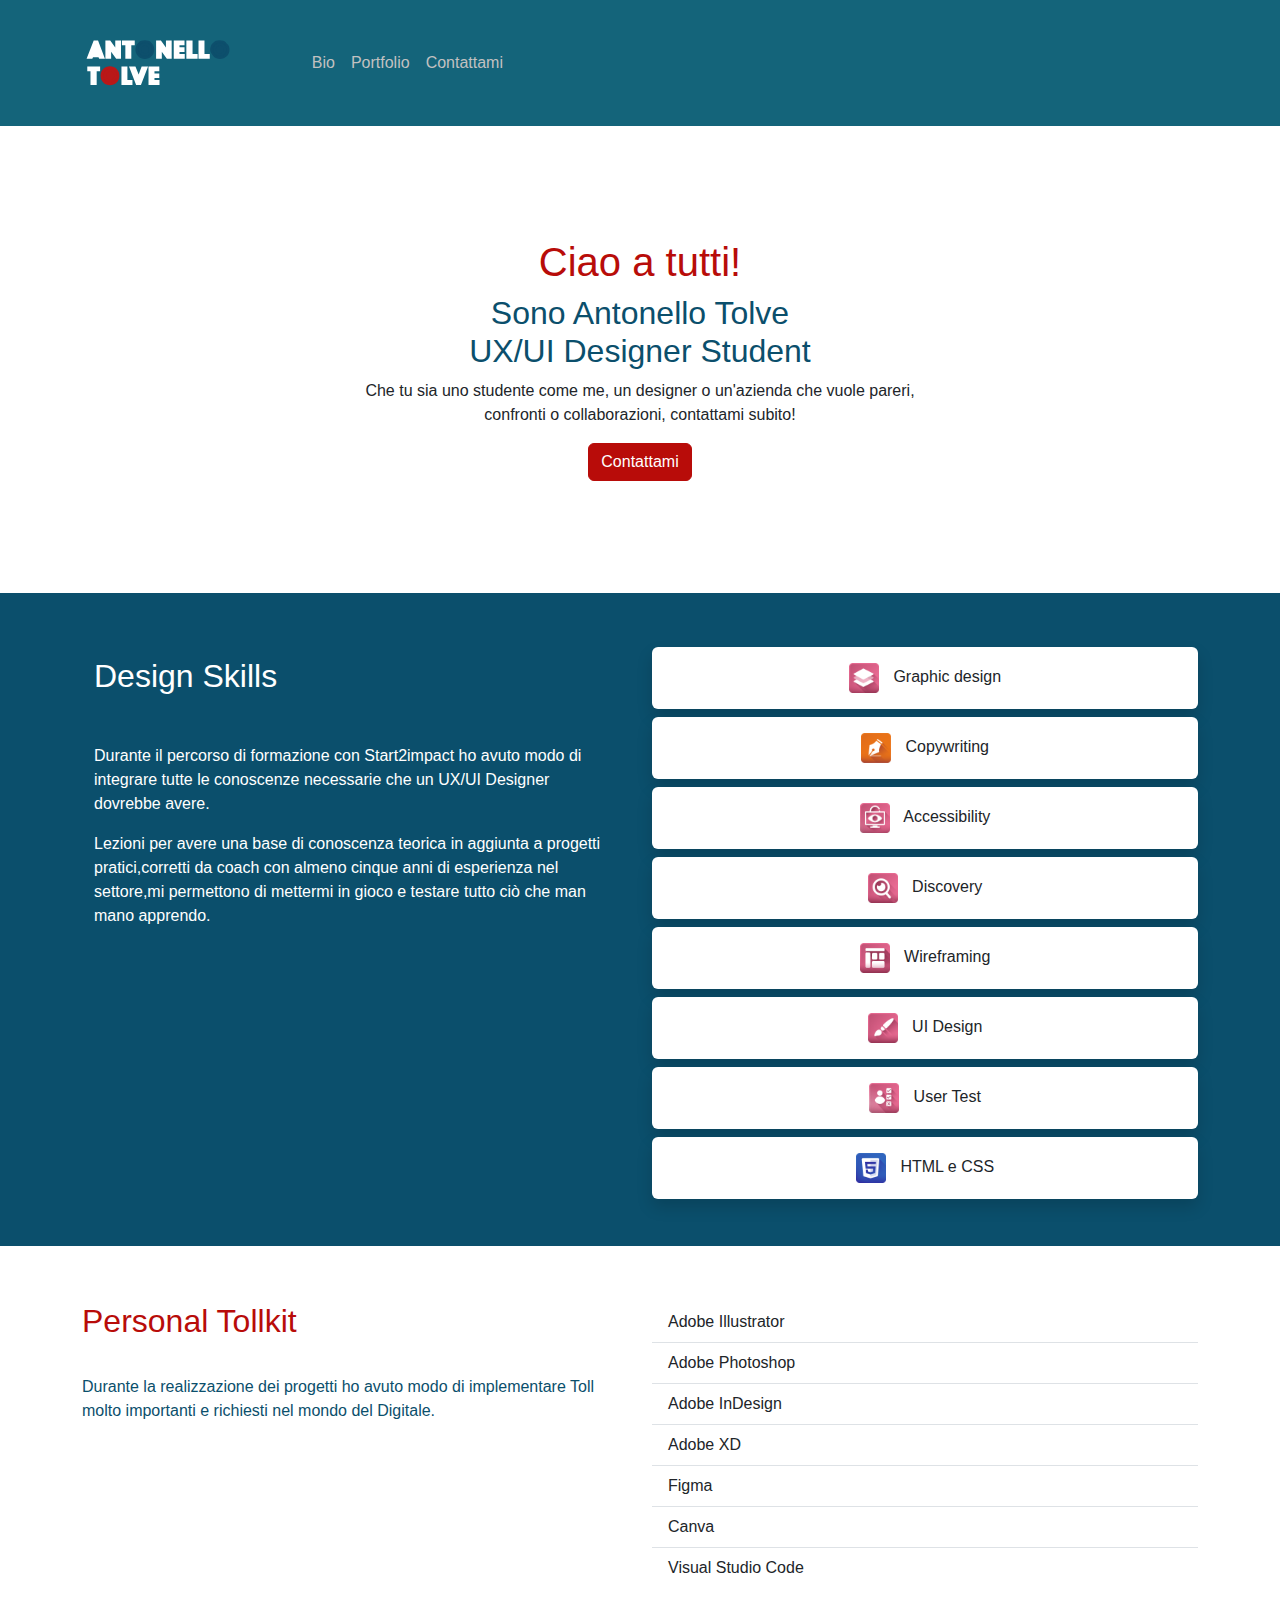
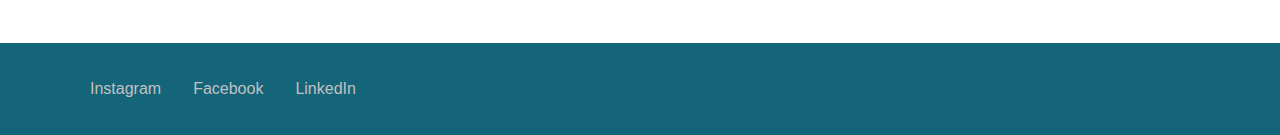
<file: index.html>
<!doctype html>
<html lang="it">
  <head>
    <meta charset="utf-8">
    <meta name="viewport" content="width=device-width, initial-scale=1">
    <meta property="og:title" content="Sito Web Portfolio di Antonello Tolve" />
    <meta property="og:description" content="Inizia a segurmi e resta in contatto con me anche sui social!" />
    <meta property="og:url" content="https://antonello-tolve.github.io/AntonelloTolve_sitoWeb/" />
    <meta property="og:type" content="website" />
    <meta property="og:image" content="file:///Users/antonellotolve/Desktop/AntonelloTolve_sitoWeb/Immagini/Foto_Antonello.jpg" />
    <title>Antonello Tolve</title>
    <script src="https://cdn.jsdelivr.net/npm/bootstrap@5.3.3/dist/js/bootstrap.bundle.min.js" integrity="sha384-YvpcrYf0tY3lHB60NNkmXc5s9fDVZLESaAA55NDzOxhy9GkcIdslK1eN7N6jIeHz" crossorigin="anonymous" defer></script>   
    <link href="https://cdn.jsdelivr.net/npm/bootstrap@5.3.3/dist/css/bootstrap.min.css" rel="stylesheet" integrity="sha384-QWTKZyjpPEjISv5WaRU9OFeRpok6YctnYmDr5pNlyT2bRjXh0JMhjY6hW+ALEwIH" crossorigin="anonymous">
    <link rel="stylesheet" href="Styles.css">
    <link rel="icon" type="image/svg" href="./Logo/Flaticon.svg">
    <link rel="apple-touch-icon" href="./Logo/Flaticon.svg"> 
  </head>
  <body>
    <div style="background-color: #14647a;">
      <nav class="container navbar navbar-expand-lg">
          <div class="container-fluid">
            <a class="navbar-brand" href="index.html">
              <img src="./Logo/Logo_AntonelloTolve.svg" alt="Il logo viene rappresentato con la stesura del nome Antonello Tolve in bianco e le o, colorate piene, a riprendere i colori del brand. Le prime due del nome in blu e la terza nel cognome in rosso." width="150" height="100">
            </a>
            <button class="navbar-toggler" type="button" data-bs-toggle="collapse" data-bs-target="#navbarNav" aria-controls="navbarNav" aria-expanded="false" aria-label="Toggle navigation">
              <span class="navbar-toggler-icon"></span>
            </button>
            <div class="collapse navbar-collapse" id="navbarNav" style="padding-left: 5%;">
              <ul class="navbar-nav">
                <li class="nav-item">
                  <a class="nav-link" href="Bio.html">Bio</a>
                </li>
                <li class="nav-item">
                  <a class="nav-link" href="Portfolio.html">Portfolio</a>
                </li>
                <li class="nav-item">
                  <a class="nav-link" href="Contattami.html">Contattami</a>
                </li>
              </ul>
            </div>
          </div>
        </nav>
    </div>
        <div class="container my-5 text-center" style="padding-bottom: 5%; padding-top: 5%;">
            <h1 style="color: #B80C09;">Ciao a tutti!</h1>
            <h2 style="color: #0B4F6C;">Sono Antonello Tolve <br> UX/UI Designer Student</h2>
            <p>Che tu sia uno studente come me, un designer o un'azienda che vuole pareri,<br>confronti o collaborazioni, contattami subito!</p>
            <a class="btn" href="Contattami.html" role="button">Contattami</a>
        </div>
        <div style="background-color: #0B4F6C;">
          <div class="container" style="padding-bottom: 3%;">
            <div class="row">
              <div class="col-lg">
                <h2 class="my-5 container" style="color: #ffffff; padding-top: 3%;">Design Skills</h2>
                <p class="container" style="color: #ffffff;">Durante il percorso di formazione con Start2impact ho
                avuto modo di integrare tutte le conoscenze necessarie 
                che un UX/UI Designer dovrebbe avere.
                </p>
                <p class="container" style="color: #ffffff;">
                Lezioni per avere una base di conoscenza teorica in  
                aggiunta a progetti pratici,corretti da coach con almeno
                cinque anni di esperienza nel settore,mi permettono di 
                mettermi in gioco e testare tutto ciò che man mano apprendo.
                </p>
              </div>
              <div class="col-lg">
                <div class="shadow container card" style="border: none; width: 100%; margin-top: 10%;"> 
                  <div class="card-body text-center">
                    <img src="./Le mie skills (immagini)/Graphic Design.png" alt="Icona Graphic Design rappresentata dall'illustrazione di tre quadrati posizionati uno sopra all'altro in maniera tridimensionale" width="40" style="padding-right: 10px;">
                    Graphic design
                  </div>
                </div>
                <div class="shadow container card my-2" style="border: none; width: 100%;"> 
                  <div class="card-body text-center">
                    <img src="./Le mie skills (immagini)/Copywriting.png" alt="Icona Copywriting rappresentata dall'illustrazione della punta di una penna stilografica" width="40" style="padding-right: 10px;">
                    Copywriting
                  </div>
                </div>
                <div class="shadow container card my-2" style="border: none; width: 100%;"> 
                  <div class="card-body text-center">
                    <img src="./Le mie skills (immagini)/Accesibility.png" alt="Icona Accessibilità rappresentata dall'illustrazione di un computer con un occhio al suo interno" width="40" style="padding-right: 10px;">
                    Accessibility
                  </div>
                </div>
                <div class="shadow container card my-2" style="border: none; width: 100%;"> 
                  <div class="card-body text-center">
                    <img src="./Le mie skills (immagini)/Discovery.png" alt="Icona Discovery rappresentata dall'illustrazione di una lente di ingrandimento" width="40" style="padding-right: 10px;">
                    Discovery
                  </div>
                </div>
                <div class="shadow container card my-2" style="border: none; width: 100%;"> 
                  <div class="card-body text-center">
                    <img src="./Le mie skills (immagini)/Wireframing.png" alt="Icona Wireframing rappresentata dall'illustrazione di blocchi di diverse dimensioni posizionati uno di fianco a l'altro e uno sotto l'altro a riprendere la composizione del layout delle pagine web" width="40" style="padding-right: 10px;">
                    Wireframing
                  </div>
                </div>
                  <div class="shadow container card my-2" style="border: none; width: 100%;"> 
                    <div class="card-body text-center">
                      <img src="./Le mie skills (immagini)/User_Interface.png" alt="Icona User Interface rappresentata dall'illustrazione del pennello" width="40" style="padding-right: 10px;">
                      UI Design
                    </div>
                </div>
                <div class="shadow container card my-2" style="border: none; width: 100%;"> 
                  <div class="card-body text-center">
                    <img src="./Le mie skills (immagini)/User_testing.png" alt="Icona User Test rappresentata dall'illustrazione di un omino con due caselle di spunta positiva e una negativa al suo fianco" width="40" style="padding-right: 10px;">
                    User Test
                  </div>
                </div>
                <div class="shadow container card my-2" style="border: none; width: 100%;"> 
                  <div class="card-body text-center">
                    <img src="./Le mie skills (immagini)/HTML_CSS.png" alt="Icona html e css rappresentata dall'illustrazione di una fusione dei loghi dei due linguaggi di programmazione: lo scudo con il 5 al suo interno di html, colorato di blu che è il colore dello scudo di CSS." width="40" style="padding-right: 10px;">
                    HTML e CSS
                  </div>
                </div>
            </div>
          </div>
        </div>
    <div style="background-color: #ffffff;">
      <div class="container">
        <div class="row" style="background-color: #ffffff; padding-top: 5%; padding-bottom: 5%;">
          <div class="col-lg">
            <H2 style="color: #B80C09; padding-bottom: 5%;">Personal Tollkit</H2>
            <p style="color: #0B4F6C; padding-bottom: 5%;">Durante la realizzazione dei progetti ho avuto modo di
            implementare Toll molto importanti e richiesti nel
            mondo del Digitale.</p>
          </div>
          <div class="col-lg">
            <ul class="list-group list-group-flush">
              <li class="list-group-item">Adobe Illustrator</li>
              <li class="list-group-item">Adobe Photoshop</li>
              <li class="list-group-item">Adobe InDesign</li>
              <li class="list-group-item">Adobe XD</li>
              <li class="list-group-item">Figma</li>
              <li class="list-group-item">Canva</li>
              <li class="list-group-item">Visual Studio Code</li>
            </ul>
          </div>
      </div>
    </div>
        <div style="background-color: #14647a; padding-top: 2%; padding-bottom: 2%; ">
            <div class="container hstack gap-3">
              <div class="p-2"><a class="nav-link" href="https://www.instagram.com/antonello_tolve/">
                Instagram
              </a></div>
              <div class="p-2"><a class="nav-link" href="https://www.facebook.com/antonello.tolve.7">
                Facebook
              </a></div>
              <div class="p-2"><a class="nav-link" href="https://www.linkedin.com/in/antonello-tolve-715239278/">
                LinkedIn
              </a></div>
        </div>
  </body>
</html>
</file>
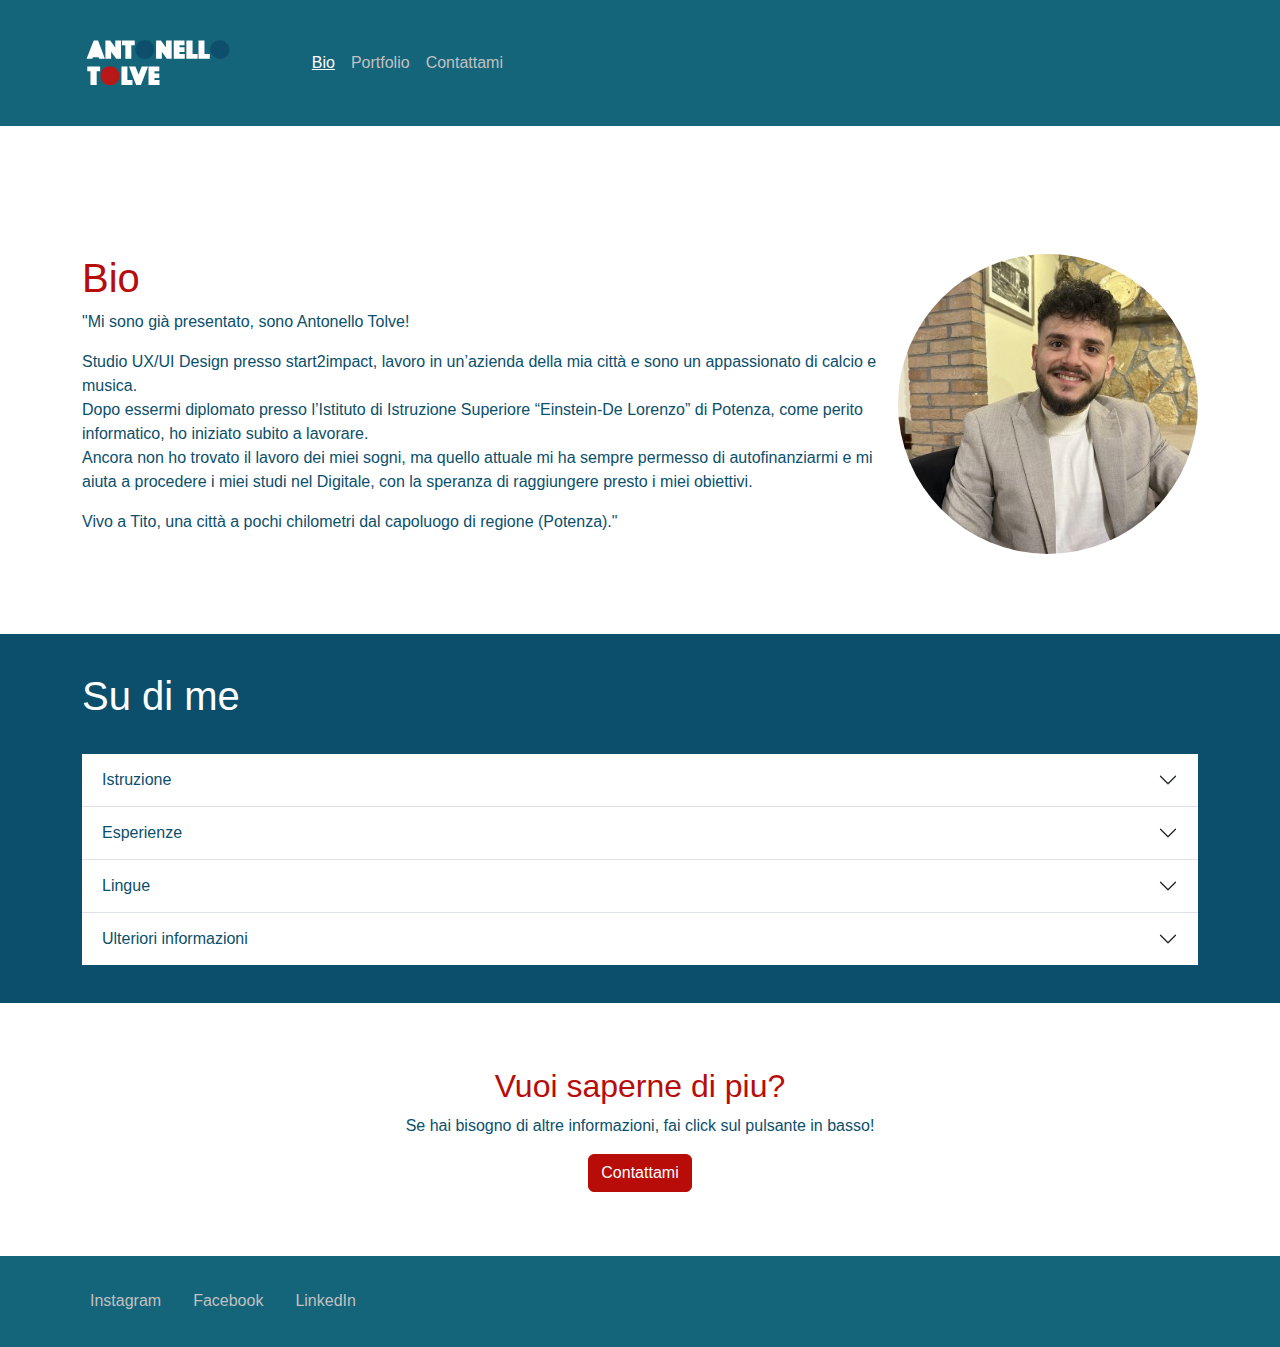
<file: Bio.html>
<!doctype html>
<html lang="it">
  <head>
    <meta charset="utf-8">
    <meta name="viewport" content="width=device-width, initial-scale=1">
    <meta property="og:title" content="Biografia di Antonello Tolve" />
    <meta property="og:description" content="Vita, carriera e istruzione: leggi tutte le informazioni su di me!" />
    <meta property="og:url" content="https://antonello-tolve.github.io/AntonelloTolve_sitoWeb/Bio.html" />
    <meta property="og:type" content="website" />
    <meta property="og:image" content="file:///Users/antonellotolve/Desktop/AntonelloTolve_sitoWeb/Immagini/Foto_Antonello.jpg" />
    <title>Bio</title>
    <script src="https://cdn.jsdelivr.net/npm/bootstrap@5.3.3/dist/js/bootstrap.bundle.min.js" integrity="sha384-YvpcrYf0tY3lHB60NNkmXc5s9fDVZLESaAA55NDzOxhy9GkcIdslK1eN7N6jIeHz" crossorigin="anonymous" defer></script>
    <link href="https://cdn.jsdelivr.net/npm/bootstrap@5.3.3/dist/css/bootstrap.min.css" rel="stylesheet" integrity="sha384-QWTKZyjpPEjISv5WaRU9OFeRpok6YctnYmDr5pNlyT2bRjXh0JMhjY6hW+ALEwIH" crossorigin="anonymous">
    <link rel="stylesheet" href="Styles.css">
    <link rel="icon" type="image/svg" href="./Logo/Flaticon.svg">
    <link rel="apple-touch-icon" href="./Logo/Flaticon.svg">
  </head>
  <body>
    <div style="background-color: #14647a;">
      <nav class="container navbar navbar-expand-lg">
          <div class="container-fluid">
            <a class="navbar-brand" href="index.html">
              <img src="./Logo/Logo_AntonelloTolve.svg" alt="Il logo viene rappresentato con la stesura del nome Antonello Tolve in bianco e le o, colorate piene, a riprendere i colori del brand. Le prime due del nome in blu e la terza nel cognome in rosso." width="150" height="100">
            </a>
            <button class="navbar-toggler" type="button" data-bs-toggle="collapse" data-bs-target="#navbarNav" aria-controls="navbarNav" aria-expanded="false" aria-label="Toggle navigation">
              <span class="navbar-toggler-icon"></span>
            </button>
            <div class="collapse navbar-collapse" id="navbarNav" style="padding-left: 5%;">
              <ul class="navbar-nav">
                <li class="nav-item">
                  <a class="nav-link active" style="color: #ffffff;" aria-current="page" href="Bio.html"><u>Bio</u></a>
                </li>
                <li class="nav-item">
                  <a class="nav-link" href="Portfolio.html">Portfolio</a>
                </li>
                <li class="nav-item">
                  <a class="nav-link" href="Contattami.html">Contattami</a>
                </li>
              </ul>
            </div>
          </div>
        </nav>
    </div>
    <div class="clearfix container" style="padding-top: 10%;">
      <img src="./Immagini/Foto_Antonello.jpg" class="col-md-6 float-md-end mb-3 ms-md-3" alt="Nella foto viene rappresentato un sorridente Antonello Tolve seduto in un locale, indossa un abito beige con una maglia a collo alto bianca" style="width: 300px; border-radius: 100%; height: 300px;">
      <h1 style="color: #B80C09;">Bio</h1>
      <p style="color: #0B4F6C;">
        "Mi sono già presentato, sono Antonello Tolve!
      </p>
      <p style="color: #0B4F6C;">
        Studio UX/UI Design presso start2impact, lavoro in un’azienda della
        mia città e sono un appassionato di calcio e musica. <br>
        Dopo essermi diplomato presso l’Istituto di Istruzione Superiore
        “Einstein-De Lorenzo” di Potenza, come perito informatico, ho iniziato
        subito a lavorare. <br>
        Ancora non ho trovato il lavoro dei miei sogni, ma quello attuale mi ha
        sempre permesso di autofinanziarmi e mi aiuta a procedere i miei studi
        nel Digitale, con la speranza di raggiungere presto i miei obiettivi.
      </p>
      <p style="color: #0B4F6C;">
        Vivo a Tito, una città a pochi chilometri dal capoluogo di regione (Potenza)." 
      </p>
    </div>
      <div style="background-color: #0B4F6C; margin-top: 5%;">
        <div class="container" style="padding-top: 3%; padding-bottom: 3%;">
          <h1 style="margin-bottom: 3%; color: #ffffff;">Su di me</h1>
          <div class="accordion accordion-flush" id="accordionFlushExample">
            <div class="accordion-item">
              <h2 class="accordion-header">
                <button class="accordion-button collapsed" type="button" data-bs-toggle="collapse" data-bs-target="#flush-collapseOne" aria-expanded="false" aria-controls="flush-collapseOne" style="color: #0B4F6C;">
                  Istruzione
                </button>
              </h2>
              <div id="flush-collapseOne" class="accordion-collapse collapse" data-bs-parent="#accordionFlushExample">
                <div class="accordion-body">
                  <p style="color: #0B4F6C;"><b style="color: #B80C09;">Start2impact University</b><br>
                    Master UX/UI design <br>
                    In corso
                  </p>
                  <p style="color: #0B4F6C; margin-top: 5%;">
                    <b style="color: #B80C09;">Diploma di Perito Informatico</b><br>
                    Istituto di Istruzione Superiore Einstein-De Lorenzo (Potenza) <br>
                    2012 - 2017
                  </p>
                </div>
              </div>
            </div>
            <div class="accordion-item">
              <h2 class="accordion-header">
                <button class="accordion-button collapsed" type="button" data-bs-toggle="collapse" data-bs-target="#flush-collapseTwo" aria-expanded="false" aria-controls="flush-collapseTwo" style="color: #0B4F6C;">
                  Esperienze
                </button>
              </h2>
              <div id="flush-collapseTwo" class="accordion-collapse collapse" data-bs-parent="#accordionFlushExample">
                <div class="accordion-body">
                  <p style="color: #0B4F6C;">
                    <b style="color: #B80C09;">Manutentore</b><br>
                    Apprendista manutentore per due anni con conseguente assunzione a tempo
                    indeterminato con contratto da Metalmeccanico. <br><br>
                    06/08/2019 - In corso <br>
                    Anemoi International Italy One Srl - Tito (PZ) - Via Dublino
                  </p>
                  <p style="color: #0B4F6C; margin-top: 5%;"><b style="color: #B80C09;">Tirocinio Extracurriculare</b><br>
                    Installazione di impianti elettrici in edifici o in altre opere di costruzione <br>
                    Attività 43.21.01 <br>
                    Settore ATECO <br>
                    Area professionale di riferimento (codice classificazione CP) 7.2.7.3.0 Assemblatori e
                    cablatori di apparecchiature elettroniche e di telecomunicazioni Sede dell’
                    unità
                    operativa che ospita il tirocinio
                    CittàTITOSCALOProv.PZ viaZONAINDUSTRIALE sncCap.85050 <br><br>
                    19/03/2018 – 18/07/2018 <br>
                    METIS S.R.L – sede legale in PICERNO – Via Primo Maggio 40
                  </p>
                </div>
              </div>
            </div>
            <div class="accordion-item">
              <h2 class="accordion-header">
                <button class="accordion-button collapsed" type="button" data-bs-toggle="collapse" data-bs-target="#flush-collapseThree" aria-expanded="false" aria-controls="flush-collapseThree" style="color: #0B4F6C;">
                  Lingue
                </button>
              </h2>
              <div id="flush-collapseThree" class="accordion-collapse collapse" data-bs-parent="#accordionFlushExample">
                <div class="accordion-body">
                  <p style="color: #0B4F6C;"><b style="color: #B80C09;">Inglese</b>: Livello base <br><b style="color: #B80C09;">Francese</b>: Livello base</p>
                </div>
              </div>
            </div>
            <div class="accordion-item">
              <h2 class="accordion-header">
                <button class="accordion-button collapsed" type="button" data-bs-toggle="collapse" data-bs-target="#flush-collapseFour" aria-expanded="false" aria-controls="flush-collapseFour" style="color: #0B4F6C;">
                  Ulteriori informazioni
                </button>
              </h2>
              <div id="flush-collapseFour" class="accordion-collapse collapse" data-bs-parent="#accordionFlushExample">
                <div class="accordion-body">
                  <p style="color: #0B4F6C;">- ottime capacita di lavorare in gruppo <br>
                    - empatia <br>
                    - abilità comunicative <br>
                    - problem solving <br>
                    - atteggiamento comprensivo <br>
                    - determinazione <br>
                    - calma <br>
                    - puntualità <br>
                    - sperimentazione <br>
                    - creatività <br>
                    - dinamicità
                  </p>
                </div>
              </div>
            </div>
          </div>
        </div>
      </div>
      <div class="container text-center" style="padding-top: 5%; padding-bottom: 5%;">
        <h2 style="color: #B80C09;">Vuoi saperne di piu?</h2>
        <p style="color: #0B4F6C;">Se hai bisogno di altre informazioni, fai click sul pulsante in basso!</p>
        <a class="btn" href="Contattami.html" role="button">Contattami</a>
      </div>
      <div style="background-color: #14647a; padding-top: 2%; padding-bottom: 2%; ">
        <div class="container hstack gap-3">
          <div class="p-2"><a class="nav-link" href="https://www.instagram.com/antonello_tolve/">
            Instagram
          </a></div>
          <div class="p-2"><a class="nav-link" href="https://www.facebook.com/antonello.tolve.7">
            Facebook
          </a></div>
          <div class="p-2"><a class="nav-link" href="https://www.linkedin.com/in/antonello-tolve-715239278/">
            LinkedIn
          </a></div>
    </div>
  </body>
</html>
</file>
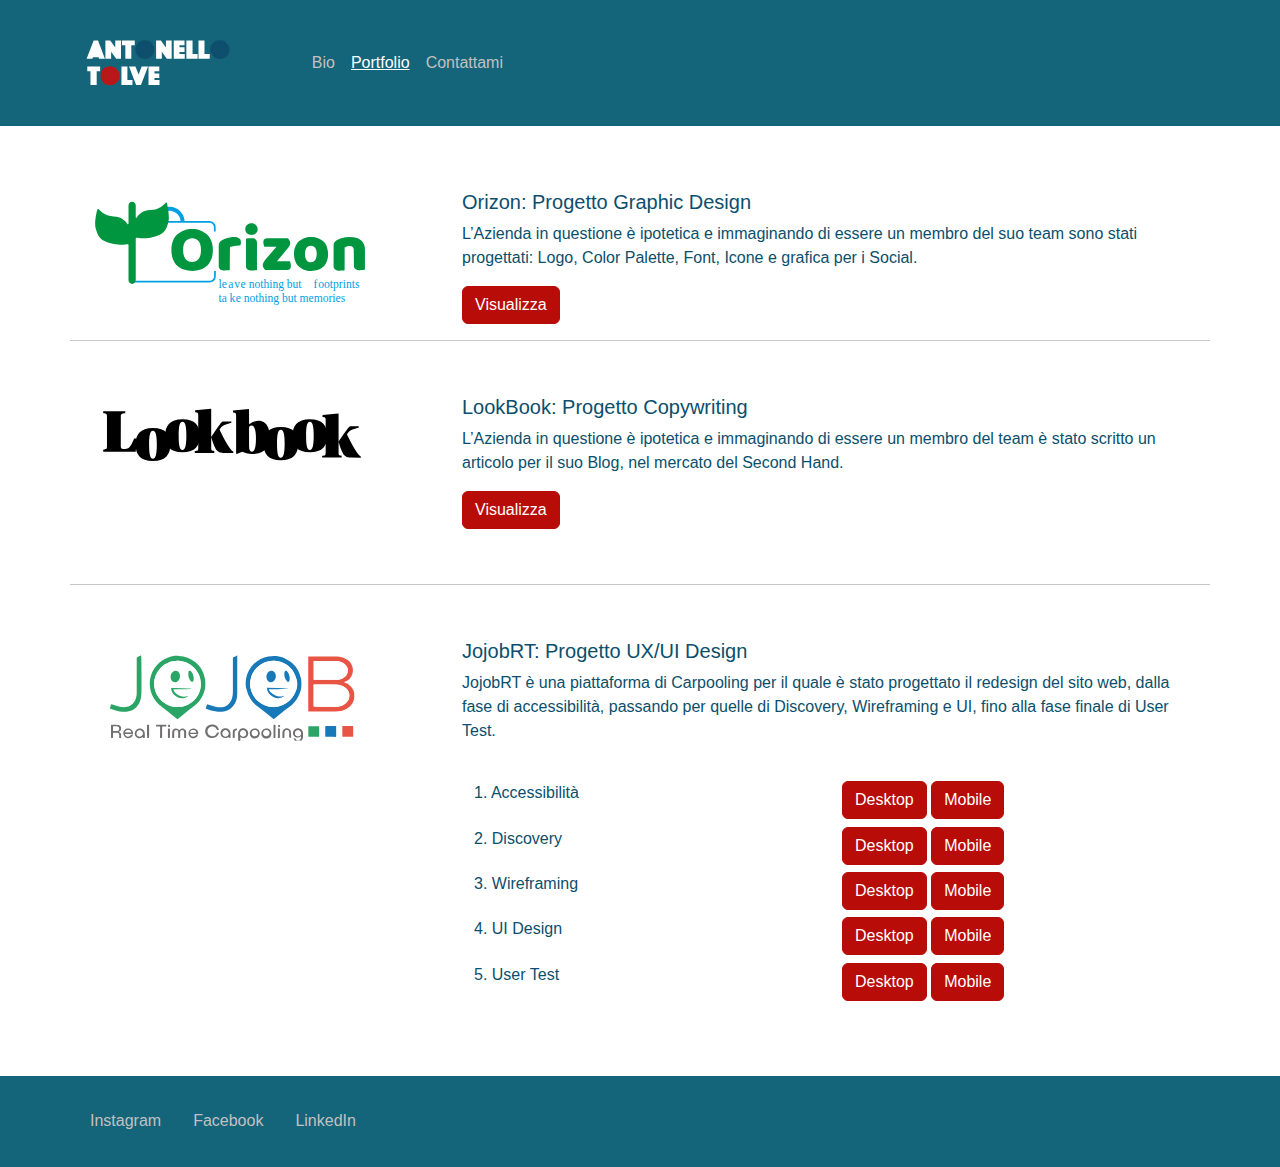
<file: Portfolio.html>
<!doctype html>
<html lang="it">
  <head>
    <meta charset="utf-8">
    <meta name="viewport" content="width=device-width, initial-scale=1">
    <meta property="og:title" content="Portfolio di Antonello Tolve" />
    <meta property="og:description" content="Dai un'occhiata ai miei progetti e dimmi cosa ne pensi!" />
    <meta property="og:url" content="https://antonello-tolve.github.io/AntonelloTolve_sitoWeb/Portfolio.html" />
    <meta property="og:type" content="website" />
    <meta property="og:image" content="file:///Users/antonellotolve/Desktop/AntonelloTolve_sitoWeb/Immagini/Foto_Antonello.jpg" />
    <title>Portfolio</title>
    <script src="https://cdn.jsdelivr.net/npm/bootstrap@5.3.3/dist/js/bootstrap.bundle.min.js" integrity="sha384-YvpcrYf0tY3lHB60NNkmXc5s9fDVZLESaAA55NDzOxhy9GkcIdslK1eN7N6jIeHz" crossorigin="anonymous" defer></script>
    <link href="https://cdn.jsdelivr.net/npm/bootstrap@5.3.3/dist/css/bootstrap.min.css" rel="stylesheet" integrity="sha384-QWTKZyjpPEjISv5WaRU9OFeRpok6YctnYmDr5pNlyT2bRjXh0JMhjY6hW+ALEwIH" crossorigin="anonymous">
    <link rel="stylesheet" href="Styles.css">
    <link rel="icon" type="image/svg" href="./Logo/Flaticon.svg">
    <link rel="apple-touch-icon" href="./Logo/Flaticon.svg">
  </head>
  <body>
    <div style="background-color: #14647a;">
      <nav class="container navbar navbar-expand-lg">
          <div class="container-fluid">
            <a class="navbar-brand" href="index.html">
              <img src="./Logo/Logo_AntonelloTolve.svg" alt="Il logo viene rappresentato con la stesura del nome Antonello Tolve in bianco e le o, colorate piene, a riprendere i colori del brand. Le prime due del nome in blu e la terza nel cognome in rosso." width="150" height="100">
            </a>
            <button class="navbar-toggler" type="button" data-bs-toggle="collapse" data-bs-target="#navbarNav" aria-controls="navbarNav" aria-expanded="false" aria-label="Toggle navigation">
              <span class="navbar-toggler-icon"></span>
            </button>
            <div class="collapse navbar-collapse" id="navbarNav" style="padding-left: 5%;">
              <ul class="navbar-nav">
                <li class="nav-item">
                  <a class="nav-link" href="Bio.html">Bio</a>
                </li>
                <li class="nav-item">
                  <a class="nav-link active" style="color: #ffffff;" aria-current="page" href="Portfolio.html"><u>Portfolio</u></a>
                </li>
                <li class="nav-item">
                  <a class="nav-link" href="Contattami.html">Contattami</a>
                </li>
              </ul>
            </div>
          </div>
        </nav>
    </div>
    <div class="container" style="padding-top: 5%;">
      <div class="row">
        <div class="col-lg-4"><img src="./Immagini/SfondoLogo Orizon completo.svg" width="300" class="flex-shrink-0 me-3" alt="Il logo di Orizon, rappresentato in questa immagine, vede due elementi caratterizzanti dell'azienda: la valigia, colorata di celeste, e la pianta, colorata di verde. Questi due elementi sono affiancati dalla scritta Orizon in verde e sotto di essa lo slogan aziendale, leave nothing but footprints take nothing but memories, colorata di celeste."></div>
        <div class="col-lg-8"><div style="border-width: 5px;">
          <h5 class="mt-0" style="color: #0B4F6C;">Orizon: Progetto Graphic Design</h5>
          <p style="color: #0B4F6C;">L’Azienda in questione è ipotetica e immaginando di essere un membro del suo team sono stati progettati: Logo, Color Palette,  Font, Icone e grafica per i Social.</p>
          <a class="btn" href="./Progetti/Progetto Grafica UX_UI di Antonello Tolve.pdf" role="button">Visualizza</a>
        </div></div>
      </div>
    </div>
    <hr class="container">
    <div class="container" style="padding-top: 3%; padding-bottom: 3%;">
      <div class="row">
        <div class="col-lg-4"><img src="./Immagini/LookBook_logo.svg" width="300" class="flex-shrink-0 me-3" alt="il logo di Lookbook, rappresentato in questa immagine, vede la scritta LookBook totalmente nera su uno sfondo bianco."></div>
        <div class="col-lg-8"><div style="border-width: 5px;">
          <h5 class="mt-0" style="color: #0B4F6C;">LookBook: Progetto Copywriting</h5>
          <p style="color: #0B4F6C;">L’Azienda in questione è ipotetica e immaginando di essere un membro del  team è stato scritto un articolo per il suo Blog, nel mercato del Second Hand.</p>
          <a class="btn" href="./Progetti/Progetto Copywriting di Antonello Tolve.pdf" role="button">Visualizza</a>
        </div></div>
      </div>
    </div>
    <hr class="container">
    <div class="container" style="padding-top: 3%; padding-bottom: 3%;">
      <div class="row">
        <div class="col-lg-4"><img src="./Immagini/Logo_jojobRT.svg" width="300" class="flex-shrink-0 me-3" alt="Il logo di JojobRT, rappresentato in questa immagine, vede in primo piano la scritta Jojob in maiuscolo, con le prime due lettere JO in verde, le seconde lettere JO in blu e la B finale in rosso. Le O sono state riempite con delle faccine che sorridono. Sotto la scitta Jojob in primo piano, compare una scritta più piccola in cui c'è scritto Real Time Carpooling ed è affiancata da tre quadratini di nuovo di colore verde, blu e rosso. Questi sono i colori del Brand di JojobRT. "></div>
        <div class="col-lg-8"><div style="border-width: 5px;">
          <h5 class="mt-0" style="color: #0B4F6C;">JojobRT: Progetto UX/UI Design</h5>
          <p style="color: #0B4F6C;">JojobRT è una piattaforma di Carpooling per il quale è stato progettato il redesign del sito web, 
            dalla fase di accessibilità, passando per quelle di Discovery, Wireframing e UI, fino alla fase finale di User Test.</p>
          <div class="container" style="padding-top: 3%;">
            <div class="row">
              <div class="col-lg" style="color: #0B4F6C;">
                1. Accessibilità
              </div>
              <div class="col-lg">
                <a class="btn" href="./Progetti/Progetto Accessibilità - Mobile.pdf" role="button">Desktop</a>
                <a class="btn" href="./Progetti/Progetto Accessibilità - Mobile.pdf" role="button">Mobile</a>
              </div>
            </div>
        </div>
        <div class="container" style="padding-top: 1%;">
          <div class="row">
            <div class="col-lg" style="color: #0B4F6C;">
              2. Discovery
            </div>
            <div class="col-lg">
              <a class="btn" href="./Progetti/Discovery - Desktop.pdf" role="button">Desktop</a>
              <a class="btn" href="./Progetti/Discovery - Mobile.pdf" role="button">Mobile</a>
            </div>
          </div>
      </div>
      <div class="container" style="padding-top: 1%;">
        <div class="row">
          <div class="col-lg" style="color: #0B4F6C;">
            3. Wireframing
          </div>
          <div class="col-lg">
            <a class="btn" href="./Progetti/Wireframing - Desktop.pdf" role="button">Desktop</a>
            <a class="btn" href="./Progetti/Wireframing - Mobile.pdf" role="button">Mobile</a>
          </div>
        </div>
      </div>
      <div class="container" style="padding-top: 1%;">
        <div class="row">
          <div class="col-lg" style="color: #0B4F6C;">
            4. UI Design
          </div>
          <div class="col-lg">
            <a class="btn" href="./Progetti/UI - Desktop.pdf" role="button">Desktop</a>
            <a class="btn" href="./Progetti/UI - Mobile.pdf" role="button">Mobile</a>
          </div>
        </div>
      </div>
      <div class="container" style="padding-top: 1%;">
        <div class="row">
          <div class="col-lg" style="color: #0B4F6C;">
            5. User Test
          </div>
          <div class="col-lg" style="padding-bottom: 5%;">
            <a class="btn" href="./Progetti/Progetto ancora da eseguire.pdf" role="button">Desktop</a>
            <a class="btn" href="./Progetti/Progetto ancora da eseguire.pdf" role="button">Mobile</a>
          </div>
        </div>
      </div>
    </div></div>
      </div>
    </div>
  </div>
  <div style="background-color: #14647a; padding-top: 2%; padding-bottom: 2%; ">
    <div class="container hstack gap-3">
      <div class="p-2"><a class="nav-link" href="https://www.instagram.com/antonello_tolve/">
        Instagram
      </a></div>
      <div class="p-2"><a class="nav-link" href="https://www.facebook.com/antonello.tolve.7">
        Facebook
      </a></div>
      <div class="p-2"><a class="nav-link" href="https://www.linkedin.com/in/antonello-tolve-715239278/">
        LinkedIn
      </a></div>
  </div>
  </body>
</html>
</file>
<file: Styles.css>
.nav-link {
    color: #c2c1c1;
}

.nav-link:hover {
    color: #ffffff;
    border-color: #ffffff;
}

.btn {
    color: #fff;
    background-color: #B80C09;
    border-color: #B80C09;
}

.btn:hover {
    color: #fff;
    background-color: #b80c09b7;
    border-color: #b80c09b7;
}

.btn:active {
    color: #fff;
    background-color: #B80C09;
    border-color: #B80C09;
}

body {
    font-family: Arial, Helvetica, sans-serif;
}
</file>
